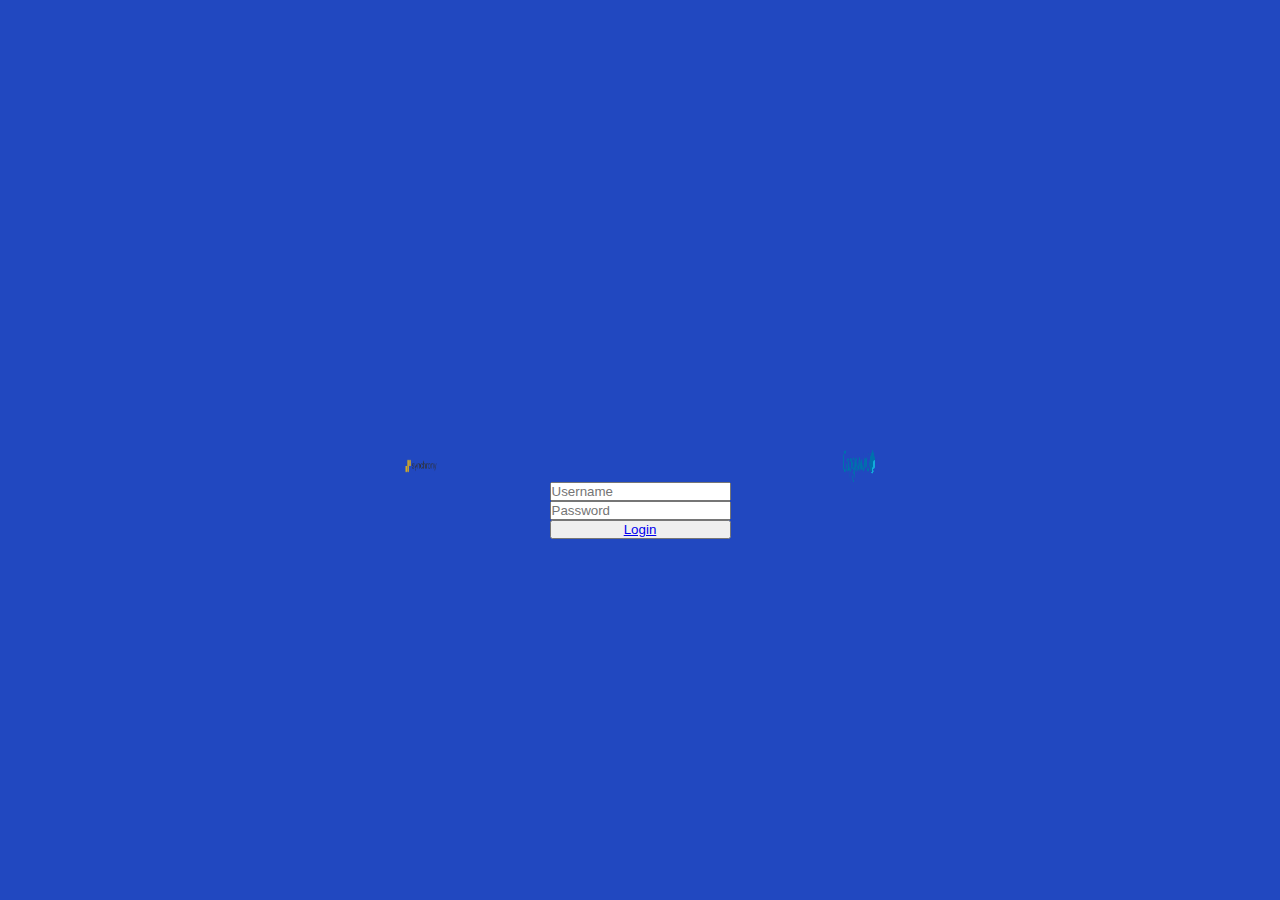
<file: index.html>
<!DOCTYPE html>
<html lang="en">
	<head>
		<meta charset="UTF-8" />
		<meta name="viewport" content="width=device-width, initial-scale=1.0" />
		<title>Login</title>
		<!-- <link
			href="https://cdn.jsdelivr.net/npm/bootstrap@5.3.3/dist/css/bootstrap.min.css"
			rel="stylesheet"/> -->
		<link rel="stylesheet" href="./src/styles/login.css" />
	</head>
	<body>
    <div class="title">
      <img src="./src/images/synchrony.png" alt="logo" id="synclogo">
      <img src="./src/images/capgemini.png" alt="logo" id="caplogo">
    </div>
    <div class="container">
			<div class="card">
		    <label for="username" class="label"></label>
				<input type="text" class="unameIn" id="username" placeholder="Username"/>
				<label for="password" class="label"></label>
				<input type="password" class="pwordIn" id="password" placeholder="Password"/>
				<button type="button"><a href="dashboard.html">Login</a></button>
			</div>
  </body>
</html>
</file>
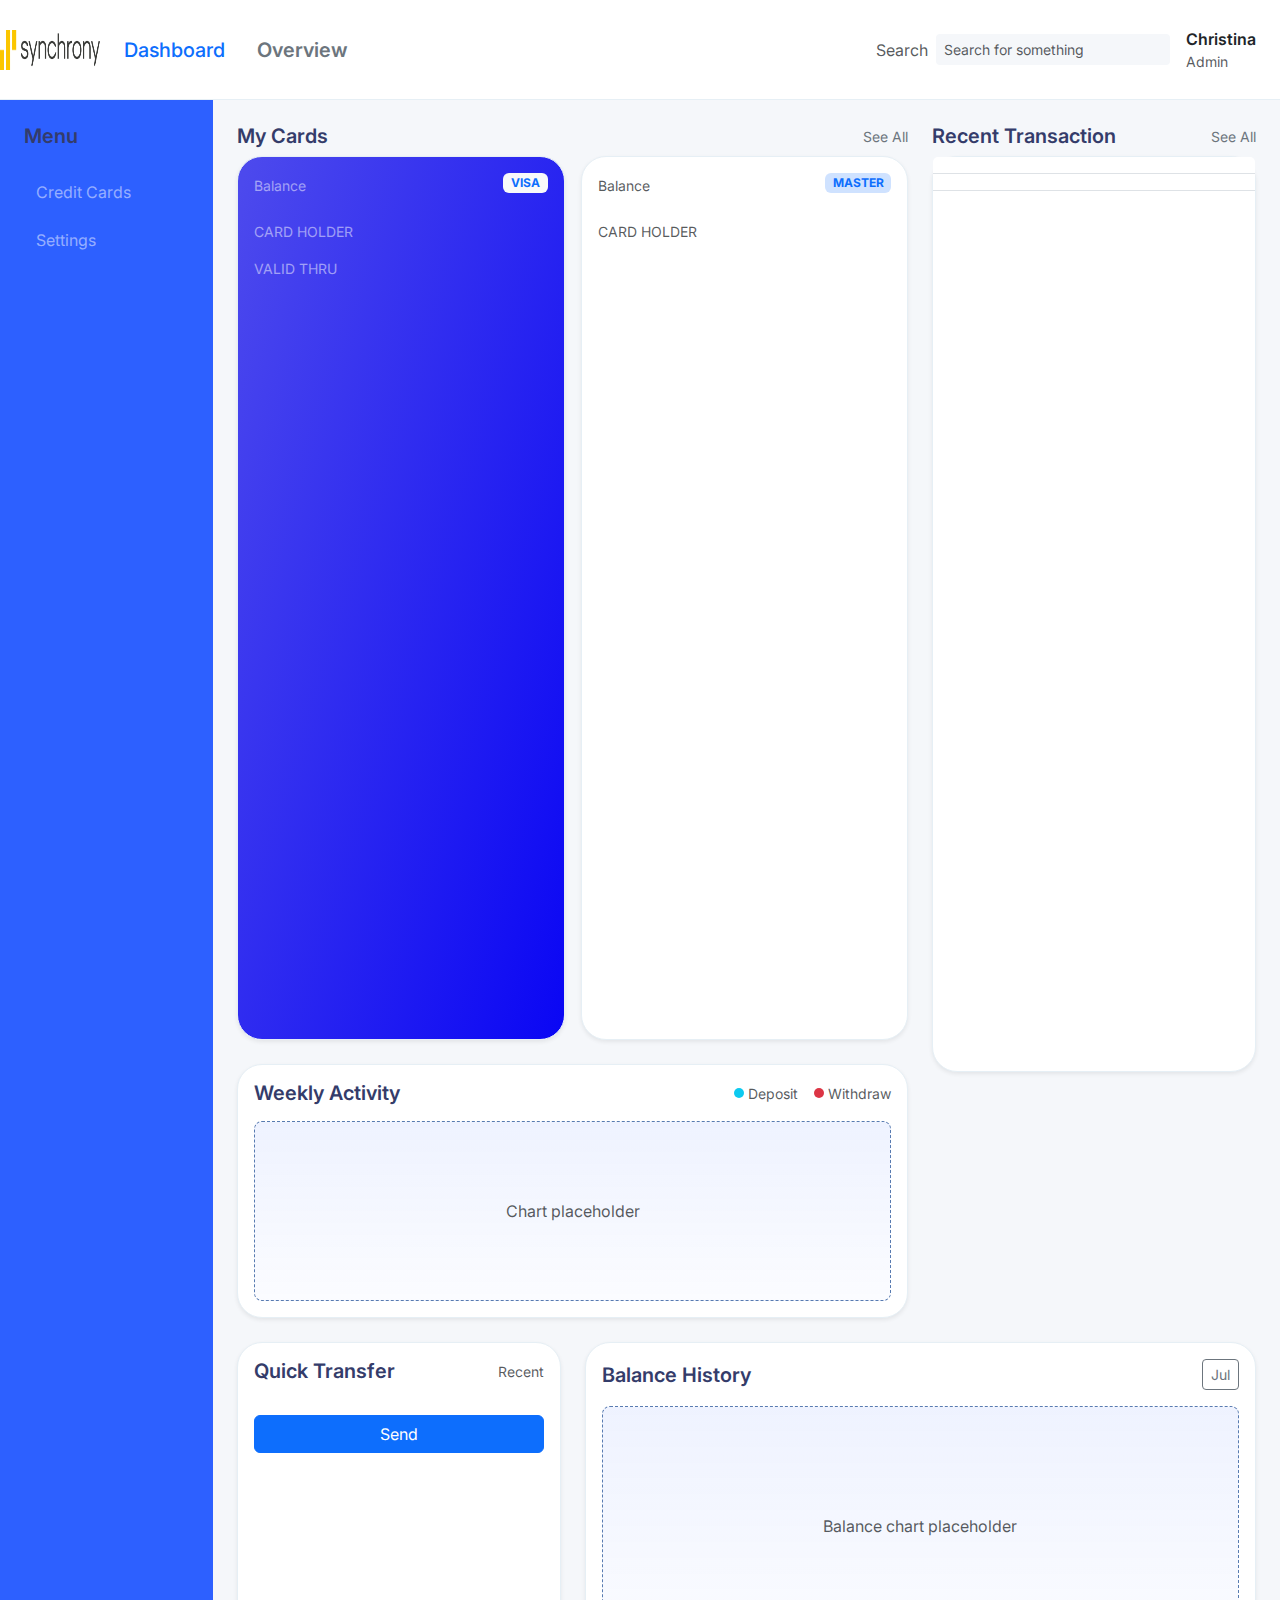
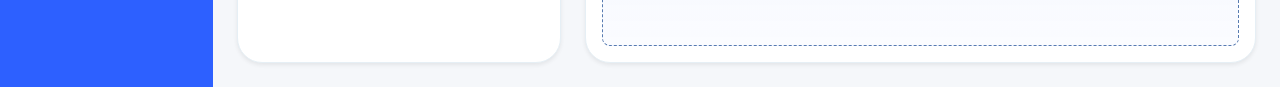
<file: dashboard.html>
<!DOCTYPE html>
<html lang="en">

<head>
    <meta charset="UTF-8">
    <meta name="viewport" content="width=device-width, initial-scale=1.0">
    <link href="https://cdn.jsdelivr.net/npm/bootstrap@5.3.3/dist/css/bootstrap.min.css" rel="stylesheet" />
    <link rel="stylesheet" href="./src/styles/dashboard-styles.css">
    <title>Main Dashboard</title>
</head>

<body>
    <header>
        <nav class="navbar navbar-expand-lg navbar-light bg-white border-bottom shadow-sm-sm">
            <img src="./assets/images/synchrony-logo.png" alt="A logo for Synchrony bank" height="40" width="100">
            <div class="container-fluid px-4">
                <div class="d-flex align-items-center gap-3">
                    <span class="navbar-brand mb-0 h4 text-primary">Dashboard</span>
                    <span class="h5 mb-0 text-secondary fw-semibold">Overview</span>
                </div>
                <div class="d-flex align-items-center gap-3 flex-grow-1 justify-content-end">
                    <form class="d-none d-md-flex align-items-center search-bar">
                        <span class="me-2 text-muted">Search</span>
                        <input class="form-control form-control-sm" type="search" placeholder="Search for something"
                            aria-label="Search">
                    </form>
                    <div class="d-flex align-items-center gap-2 nav-icons">
                        <div class="d-flex align-items-center gap-2">
                            <div class="d-none d-sm-block">
                                <div class="fw-semibold text-dark">Christina</div>
                                <div class="small text-muted">Admin</div>
                            </div>
                        </div>
                    </div>
                </div>
            </div>
        </nav>
    </header>
    <main>
        <div class="container-fluid">
            <div class="row min-vh-100 g-0">
                <aside class="col-12 col-md-3 col-lg-2 bg-dark text-white p-4 sidebar">
                    <div class="mb-4">
                        <h2 class="h5 mb-0">Menu</h2>
                    </div>
                    <nav class="nav flex-column gap-2">
                        <a class="nav-link text-white-50" href="./creditcard.html">Credit Cards</a>
                        <a class="nav-link text-white-50" href="#">Settings</a>
                    </nav>
                </aside>

                <section class="col-12 col-md-9 col-lg-10 p-4 content-area">
                    <div class="row g-4">
                        <div class="col-12 col-lg-8">
                            <div class="d-flex justify-content-between align-items-center mb-2">
                                <h3 class="h5 mb-0">My Cards</h3>
                                <a href="#" class="small text-decoration-none text-secondary">See All</a>
                            </div>
                            <div class="row g-3">
                                <div class="col-md-6">
                                    <div class="card h-100 text-white gradient-card shadow-sm">
                                        <div class="card-body">
                                            <div class="d-flex justify-content-between align-items-start">
                                                <div>
                                                    <small class="text-white-50">Balance</small>
                                                </div>
                                                <span class="badge bg-light text-primary">VISA</span>
                                            </div>
                                            <div class="mt-4">
                                                <div class="small text-white-50">CARD HOLDER</div>
                                            </div>
                                            <div class="mt-3 d-flex justify-content-between align-items-center">
                                                <div>
                                                    <div class="small text-white-50">VALID THRU</div>
                                                </div>
                                            </div>
                                        </div>
                                    </div>
                                </div>
                                <div class="col-md-6">
                                    <div class="card h-100 shadow-sm">
                                        <div class="card-body">
                                            <div class="d-flex justify-content-between align-items-start">
                                                <div>
                                                    <small class="text-muted">Balance</small>
                                                </div>
                                                <span class="badge bg-primary-subtle text-primary">MASTER</span>
                                            </div>
                                            <div class="mt-4">
                                                <div class="small text-muted">CARD HOLDER</div>
                                            </div>
                                            <div class="mt-3 d-flex justify-content-between align-items-center">
                                                <div>
                                                </div>
                                            </div>
                                        </div>
                                    </div>
                                </div>
                            </div>
                        </div>
                        <div class="col-12 col-lg-4">
                            <div class="d-flex justify-content-between align-items-center mb-2">
                                <h3 class="h5 mb-0">Recent Transaction</h3>
                                <a href="#" class="small text-decoration-none text-secondary">See All</a>
                            </div>
                            <div class="card shadow-sm h-100">
                                <div class="list-group list-group-flush">
                                    <div class="list-group-item">
                                        <div class="d-flex justify-content-between align-items-center">
                                            <div>
                                            </div>
                                        </div>
                                    </div>
                                    <div class="list-group-item">
                                        <div class="d-flex justify-content-between align-items-center">
                                            <div>
                                            </div>
                                        </div>
                                    </div>
                                    <div class="list-group-item">
                                        <div class="d-flex justify-content-between align-items-center">
                                            <div>
                                            </div>
                                        </div>
                                    </div>
                                </div>
                            </div>
                        </div>
                        <div class="col-12 col-lg-8">
                            <div class="card shadow-sm h-100">
                                <div class="card-body">
                                    <div class="d-flex justify-content-between align-items-center mb-3">
                                        <h3 class="h5 mb-0">Weekly Activity</h3>
                                        <div class="d-flex align-items-center gap-3 small text-muted">
                                            <span class="d-flex align-items-center gap-1"><span
                                                    class="dot bg-info"></span> Deposit</span>
                                            <span class="d-flex align-items-center gap-1"><span
                                                    class="dot bg-danger"></span> Withdraw</span>
                                        </div>
                                    </div>
                                    <div class="placeholder-chart rounded-3">
                                        <div class="text-center text-muted">Chart placeholder</div>
                                    </div>
                                </div>
                            </div>
                        </div>
                        <div class="col-12 col-lg-4">
                        </div>
                        <div class="col-12 col-lg-4">
                            <div class="card shadow-sm h-100">
                                <div class="card-body">
                                    <div class="d-flex justify-content-between align-items-center mb-3">
                                        <h3 class="h5 mb-0">Quick Transfer</h3>
                                        <small class="text-muted">Recent</small>
                                    </div>
                                    <div class="d-flex gap-3 mb-3">
                                    </div>
                                    <div class="d-grid">
                                        <button class="btn btn-primary">Send</button>
                                    </div>
                                </div>
                            </div>
                        </div>
                        <div class="col-12 col-lg-8">
                            <div class="card shadow-sm h-100">
                                <div class="card-body">
                                    <div class="d-flex justify-content-between align-items-center mb-3">
                                        <h3 class="h5 mb-0">Balance History</h3>
                                        <div class="d-flex gap-2">
                                            <button class="btn btn-outline-secondary btn-sm">Jul</button>
                                        </div>
                                    </div>
                                    <div class="placeholder-chart large rounded-3">
                                        <div class="text-center text-muted">Balance chart placeholder</div>
                                    </div>
                                </div>
                            </div>
                        </div>
                    </div>
                </section>
            </div>
        </div>
    </main>
</body>

</html>
</file>
<file: src/styles/login.css>
* {
    margin: 0;
    padding: 0;
}

body {
    background-color: rgb(33, 72, 192);
}

.container {
    display: flex;
    justify-content: center;
    align-items: center;
    flex-direction: column;
}

.title {
    display: flex;
    justify-content: center;
    align-items: center;
    justify-content: space-evenly;
    margin-top: 50vh;
}
#synclogo,
#caplogo {
    height: 2rem;
    width: 2rem;
}
.card {
    display: flex;
    flex-direction: column;
}
</file>
<file: src/styles/dashboard-styles.css>
@import url('https://fonts.googleapis.com/css2?family=Inter:wght@400;500;600;700&display=swap');

body {
    font-family: 'Inter', system-ui, -apple-system, sans-serif;
    background: #ffffff;
    color: #343c6a;
}

header .navbar {
    min-height: 100px;
    border-color: #e6eff5 !important;
}

header .search-bar .form-control {
    border: none;
    background: #f5f7fa;
    min-width: 220px;
}

header .search-bar .form-control:focus {
    box-shadow: none;
}

header .nav-icons .btn {
    width: 42px;
    height: 42px;
    padding: 0;
    border: 1px solid #e6eff5;
}

.avatar,
.avatar-lg {
    font-weight: 600;
}

.avatar {
    width: 38px;
    height: 38px;
}

.avatar-lg {
    width: 70px;
    height: 70px;
}

main {
    position: relative;
    background: #ffffff;
}

main .container-fluid {
    padding: 0;
    background: #f5f7fa;
    min-height: 100vh;
}

main .row {
    min-height: 100vh;
}

.sidebar {
    max-width: 250px;
    min-height: 100vh;
}

.sidebar .nav-link {
    border-radius: 0.75rem;
    padding: 0.5rem 0.75rem;
    transition: background-color 0.2s ease, color 0.2s ease;
}

.sidebar .nav-link:hover {
    background: rgba(255, 255, 255, 0.12);
    color: #ffffff;
}

.sidebar .active-link {
    background: #ffffff;
    color: #2d60ff;
}

.content-area {
    background: #f5f7fa;
}

.card {
    border: 1px solid #e6eff5;
    border-radius: 25px;
}

.card-title,
.h5 {
    font-weight: 600;
    color: #343c6a;
}

.card-text {
    color: #718ebf;
}

.gradient-card {
    background: linear-gradient(107deg, #4c49ed 2%, #0a06f4 100%);
}

.placeholder-chart,
.placeholder-chart.large {
    background: linear-gradient(180deg, rgba(45, 96, 255, 0.08) 0%, rgba(45, 96, 255, 0.02) 100%);
    border: 1px dashed #587bb0;
    min-height: 180px;
    display: flex;
    align-items: center;
    justify-content: center;
}

.placeholder-chart.large {
    min-height: 240px;
}

.placeholder-pie {
    width: 160px;
    height: 160px;
    background: radial-gradient(circle at 40% 40%, rgba(45, 96, 255, 0.2), rgba(24, 20, 243, 0.6));
    border: 1px dashed #dfe5ee;
}

.dot {
    display: inline-block;
    width: 10px;
    height: 10px;
    border-radius: 50%;
}

main aside.bg-dark {
    background-color: #2d60ff !important;
}
</file>
